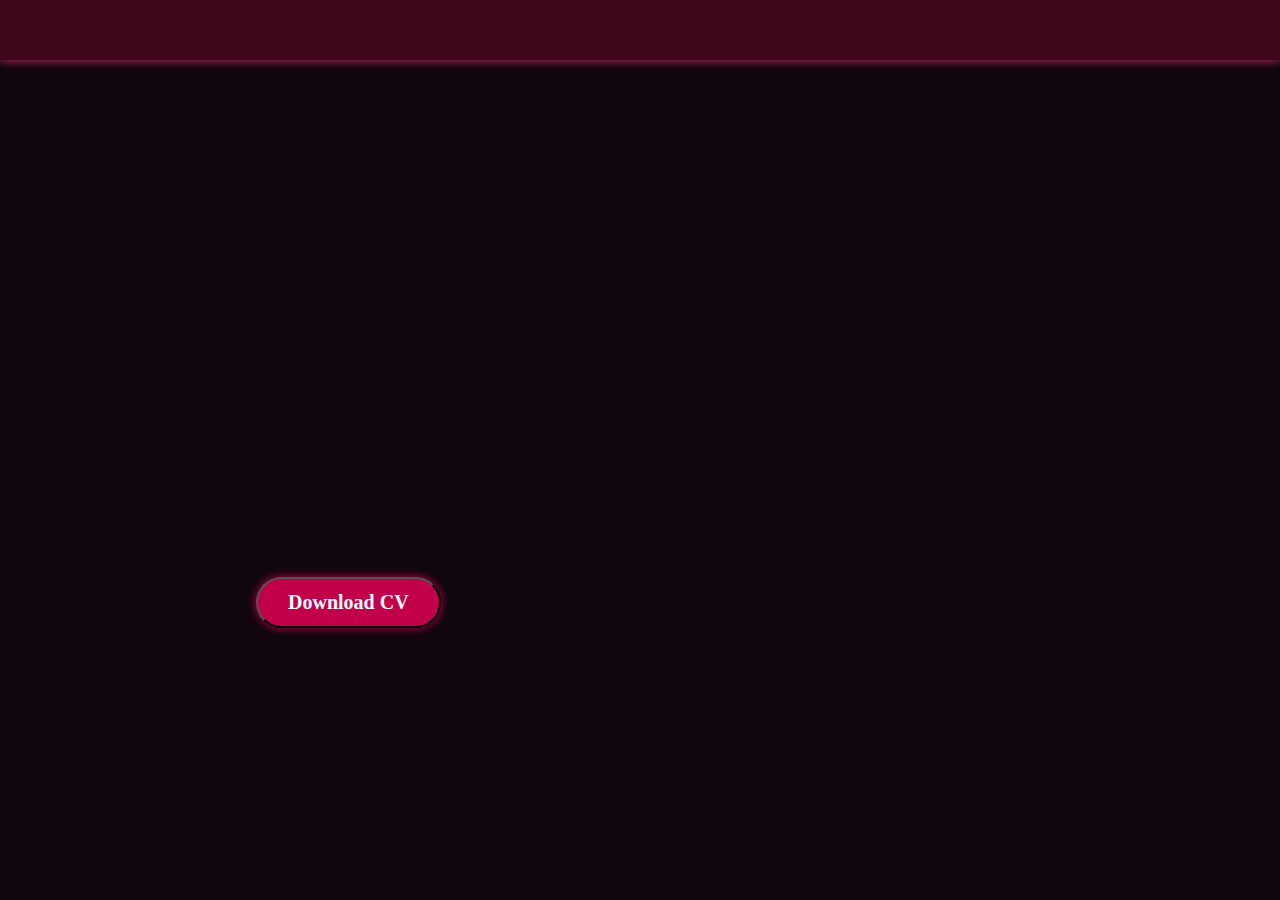
<file: index.html>
<!DOCTYPE html>
<html lang="en">
<head>
    <meta charset="UTF-8">
    <meta name="viewport" content="width=device-width, initial-scale=1.0">
    <title>Home</title>
    <!-- Universal Stylesheet -->
    <link rel="stylesheet" href="style.css">
</head>
<body>

     <!-- Universal Top Header for each page -->
    
     <header class="header">

        <!-- Top Navbar Items -->

        <nav class="navbar">
            <a href="index.html"  style = "--del:1;">Home</a>
            <a href="skills.html" style = "--del:2;">Skills</a>
            <a href="portfolio.html" style = "--del:3;">Portfolio</a>
            <a href="contact.html" style = "--del:4;">Contact</a>
        </nav>

        <!-- Personal Logo or Name -->

        <div class="navbar_logo">James Vethamony
            <img src="Images/homeArea-Image_01.png" style="margin-left: 20px" height="50px">
        </div>

    </header>

    <!-- Page Section -->

    <section class = "page_home">

        <!-- Page Content -->
    
        <div class = "page_homeContent_01">
            <h1>Welcome to James Vethamony's</h1>
            <h2>Portfolio Website</h2>
            <p>Thank you for visiting my portfolio. I'm an avid and dedicated software developer, with broad experience in multiple programming languages and software tools. I like to bring a unique style of creativity, problem-solving and technical expression to my projects. Feel free to browse the content of my portfolio and use the contact page to send me an Email.
            </p>
            <button class="page_button" title="Currently Unavailable">Download CV</button>
        </div>

        <!-- Page Image -->

        <div class = "page_homeImage_01"><img src="Images/homeArea-Image_01.png" alt=""></div>
    
    </section>
    
    
    <!-- Unversal Script -->
    <script src="script.js"></script>
    
</body>
</html>
</file>
<file: contact.html>
<!DOCTYPE html>
<html lang="en">
<head>
    <meta charset="UTF-8">
    <meta name="viewport" content="width=device-width, initial-scale=1.0">
    <title>Contact</title>
    <!-- Universal Stylesheet -->
    <link rel="stylesheet" href="style.css">
</head>
<body>

     <!-- Universal Top Header for each page -->
    
    <header class="header">
    
        <!-- Top Navbar Items -->

        <nav class="navbar">
            <a href="index.html"  style = "--del:1;">Home</a>
            <a href="skills.html" style = "--del:2;">Skills</a>
            <a href="portfolio.html" style = "--del:3;">Portfolio</a>
            <a href="contact.html" style = "--del:4;">Contact</a>
        </nav>

        <!-- Personal Logo or Name -->

        <div class="navbar_logo">James Vethamony
            <img src="Images/homeArea-Image_01.png" style="margin-left: 20px" height="50px">
        </div>

    </header>

    <!-- Page Section -->

    <section class = "page_contact">

        <!-- Page Content -->
        <h2 class = "page_heading">Contact Me</h2>
        
        <div class="contactContent_01">

            <form class = "page_contactForm" action="https://formspree.io/f/xvoegvlk" method = "post">
                <div class="input-box" style = "--del:5;">
                    <label for="i_name">Full Name</label>
                    <input type="text" name="n_name" id="i_name" placeholder="Enter Your Full Name">
                </div>
                <div class="input-box" style = "--del:6;">
                    <label for="i_email">Email Address</label>
                    <input type="email" name="n_email" id="i_email" placeholder="Enter Your Email Address">
                </div>
                <div class="input-box" style = "--del:7;">
                    <label for="i_subject">Subject</label>
                    <input type="text" name="n_subject" id="i_subject" placeholder="Enter Subject">
                </div>
                <div class="input-box" style = "--del:8;">
                    <label for="i_textarea">Your Message</label>
                    <textarea name="n_textarea" id="i_textarea" cols="30" rows="10" placeholder="Enter Your Message"></textarea>
                </div>

                <input type="submit" value="Send Message" class = "page_button" style = "--del:9;">
            </form>
        </div>
        

    
    </section>
    
    
    <!-- Unversal Script -->
    <script src="script.js"></script>
    
</body>
</html>
</file>
<file: portfolio.html>
<!DOCTYPE html>
<html lang="en">
<head>
    <meta charset="UTF-8">
    <meta name="viewport" content="width=device-width, initial-scale=1.0">
    <title>Portfolio</title>
    <!-- Universal Stylesheet -->
    <link rel="stylesheet" href="style.css">
</head>
<body>

     <!-- Universal Top Header for each page -->
    
    <header class="header">
    
        <!-- Top Navbar Items -->

        <nav class="navbar">
            <a href="index.html"  style = "--del:1;">Home</a>
            <a href="skills.html" style = "--del:2;">Skills</a>
            <a href="portfolio.html" style = "--del:3;">Portfolio</a>
            <a href="contact.html" style = "--del:4;">Contact</a>
        </nav>

        <!-- Personal Logo or Name -->

        <div class="navbar_logo">James Vethamony</div>

    </header>

    <!-- Page Section -->

    <section class = "page_portfolio">

        <!-- Page Content -->
        <h2 class = "page_heading">Latest Projects</h2>
        
        <div class = "page_portfolioContent_01">
        
            <div class="page_portfolioBox" style = "--del:5;">
                <img src="Images/logo_snake+_s.jpg" alt="">
                <a href="Portfolio/Snake/snake_plus.html"><button class = "page_button">Open</button></a>

                <div class="page_portfolioLayer">
                    <h4>Snake+</h4>
                    <p>A variation on the game, Snake.</p>
                </div>

            </div>

            <div class="page_portfolioBox" style = "--del:6;">
                <img src="Images/logo_calculator_s.jpg" alt="">
                <a href="Portfolio/Calculator/calculator.html"><button class = "page_button">Open</button></a>

                <div class="page_portfolioLayer">
                    <h4>CSS Grid Calulator</h4>
                    <p>A simple Calculator which demonstrates CSS grid layout.</p>
                </div>

            </div>

            <div class="page_portfolioBox" style = "--del:7;">
                <img src="Images/logo_timecoin_s.jpg" alt="">
                <a href="Portfolio/TimeCoin/timecoin.html"><button class = "page_button">Open</button></a>

                <div class="page_portfolioLayer">
                    <h4>Time Coin</h4>
                    <p>A game in which you must collect the coin(s) before the timer runs out.</p>
                </div>

            </div>

            <div class="page_portfolioBox" style = "--del:8;">
                <img src="Images/logo_knights&crosses_s.jpg" alt="">
                <a href="Portfolio/Knights&Crosses/knightsandcrosses.html"><button class = "page_button">Open</button></a>

                <div class="page_portfolioLayer">
                    <h4>Knights & Crosses</h4>
                    <p>A variation on the game, Noughts and Crosses or Tic-Tac-Toe.</p>
                </div>

            </div>

        </div>


    
    </section>
    
    
    <!-- Unversal Script -->
    <script src="script.js"></script>
    
</body>
</html>

<!-- 

    These are the 3 commands to execute changes:

    git add .
    git commit -m "These are my changes"
    git push origin main

    Single line command: 
    git add . && git commit -m "These are my changes" && git push origin main
 -->
</file>
<file: skills.html>
<!DOCTYPE html>
<html lang="en">
<head>
    <meta charset="UTF-8">
    <meta name="viewport" content="width=device-width, initial-scale=1.0">
    <title>Skills</title>
    <!-- Universal Stylesheet -->
    <link rel="stylesheet" href="style.css">
</head>
<body>
    <i class="devicon-adonisjs-original"></i>
     <!-- Universal Top Header for each page -->
    
    <header class="header">
    
        <!-- Top Navbar Items -->

        <nav class="navbar">
            <a href="index.html"  style = "--del:1;">Home</a>
            <a href="skills.html" style = "--del:2;">Skills</a>
            <a href="portfolio.html" style = "--del:3;">Portfolio</a>
            <a href="contact.html" style = "--del:4;">Contact</a>
        </nav>

        <!-- Personal Logo or Name -->

        <div class="navbar_logo">James Vethamony</div>

    </header>

    <h2 class = "page_heading">Skills</h2>
    <!-- Page Section -->

    <section class = "page_skills">

        <!-- Page Content -->

        <div class="page_skillsBox" style = "--del:5;">
            <img src="Images/Skills/java/java-original.svg" alt="">
            <h4>Java</h4>
            <p>Intermediate level knowledge and experience of Java.</p>
        </div>

        <div class="page_skillsBox" style = "--del:6;">
            <img src="Images/Skills/cplusplus/cplusplus-original.svg" alt="">
            <h4>C++</h4>
            <p>Intermediate level knowledge and experience of C++.</p>
        </div>

        <div class="page_skillsBox" style = "--del:7;">
            <img src="Images/Skills/javascript/javascript-original.svg" alt="">
            <h4>JavaScript</h4>
            <p>Advanced level knowledge and experience of JavaScript.</p>
        </div>

        <div class="page_skillsBox" style = "--del:8;">
            <img src="Images/Skills/vscode/vscode-original.svg" alt="">
            <h4>VS Code</h4>
            <p>Advanced level knowledge and experience of VS Code.</p>
        </div>

        <div class="page_skillsBox" style = "--del:9;">
            <img src="Images/Skills/python/python-original.svg" alt="">
            <h4>Python</h4>
            <p>Intermediate level knowledge and experience of Python.</p>
        </div>

        <div class="page_skillsBox" style = "--del:10;">
            <img src="Images/Skills/mysql/mysql-original.svg" alt="">
            <h4>MySQL</h4>
            <p>Intermediate level knowledge and experience of MySQL.</p>
        </div>

        <div class="page_skillsBox" style = "--del:11;">
            <img src="Images/Skills/blender/blender-original.svg" alt="">
            <h4>Blender</h4>
            <p>Advanced level knowledge and experience of Blender.</p>
        </div>

        <div class="page_skillsBox" style = "--del:12;">
            <img src="Images/Skills/photoshop/photoshop-plain.svg" alt="">
            <h4>Photoshop</h4>
            <p>Advanced level knowledge and experience of Photoshop.</p>
        </div>

        <div class="page_skillsBox" style = "--del:13;">
            <img src="Images/Skills/nodejs/nodejs-original.svg" alt="">
            <h4>NodeJS</h4>
            <p>Intermediate level knowledge and experience of NodeJS.</p>
        </div>

        <div class="page_skillsBox" style = "--del:14;">
            <img src="Images/Skills/androidstudio/androidstudio-original.svg" alt="">
            <h4>Android Studio</h4>
            <p>Intermediate level knowledge and experience of Android Studio.</p>
        </div>

        <div class="page_skillsBox" style = "--del:15;">
            <img src="Images/Skills/react/react-original.svg" alt="">
            <h4>React</h4>
            <p>Intermediate level knowledge and experience of React.</p>
        </div>

        <div class="page_skillsBox" style = "--del:16;">
            <img src="Images/Skills/github/github-original.svg" alt="">
            <h4>GitHub</h4>
            <p>Advanced level knowledge and experience of GitHub.</p>
        </div>
    
    </section>
    
    
    <!-- Unversal Script -->
    <script src="script.js"></script>
    
</body>
</html>
</file>
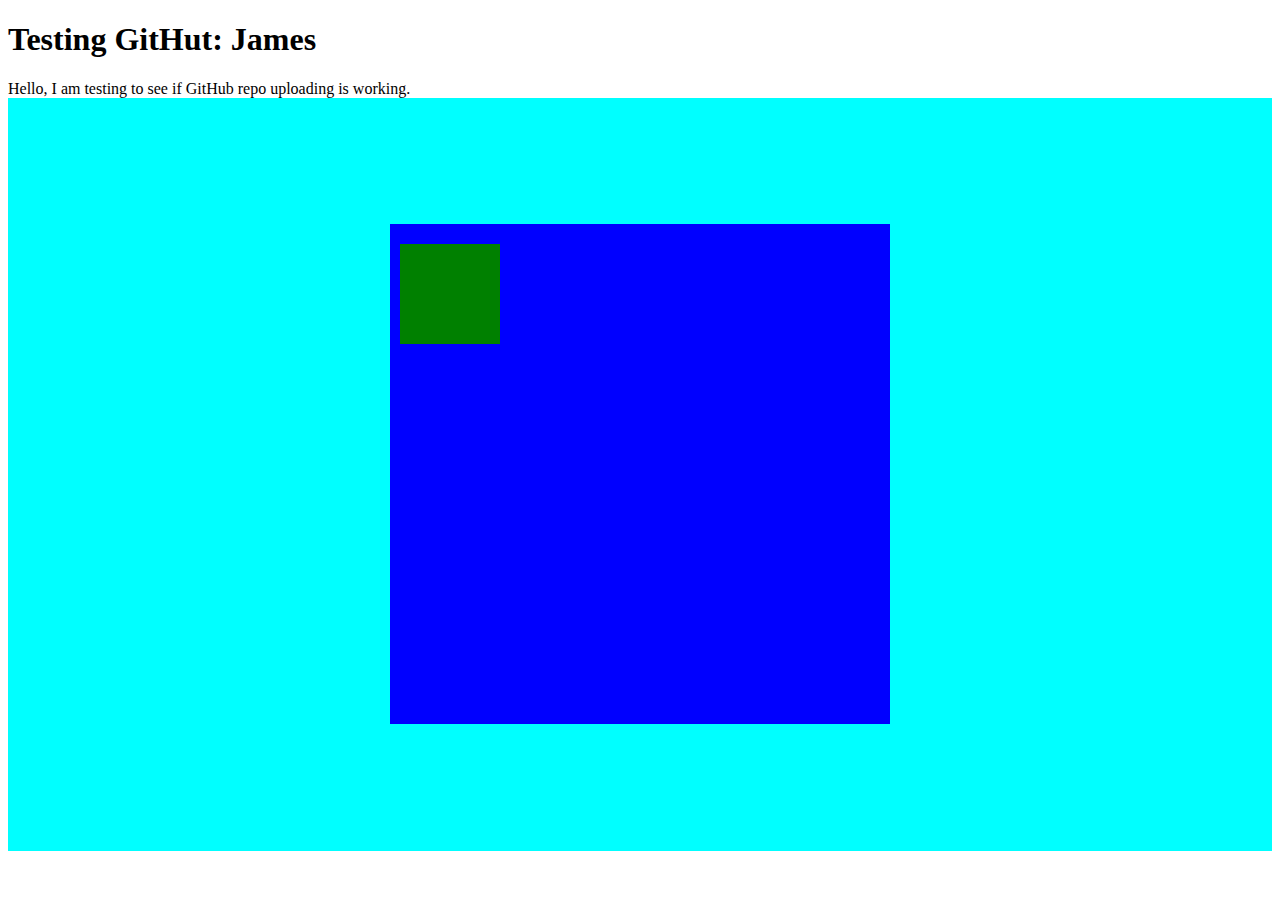
<file: Test.html>
<!DOCTYPE html>
<html lang="en">
<head>
    <meta charset="UTF-8">
    <meta name="viewport" content="width=device-width, initial-scale=1.0">
    <title>Document</title>
    <style>
        #container{
            display: grid;
            background-color: aqua;
            justify-content: center;
            padding: 10%;
        }
        #myCanvas{
            background-color: blue;
        }
        
    </style>
    
</head>
<body>
    <h1>Testing GitHut: James</h1>
    Hello, I am testing to see if GitHub repo uploading is working.</br>
    
    <div id="container">
        <canvas id="myCanvas" width="500" height = "500">

        </canvas>

    </div>

    
    <script src="Test.js"></script>
</body>
</html>
</file>
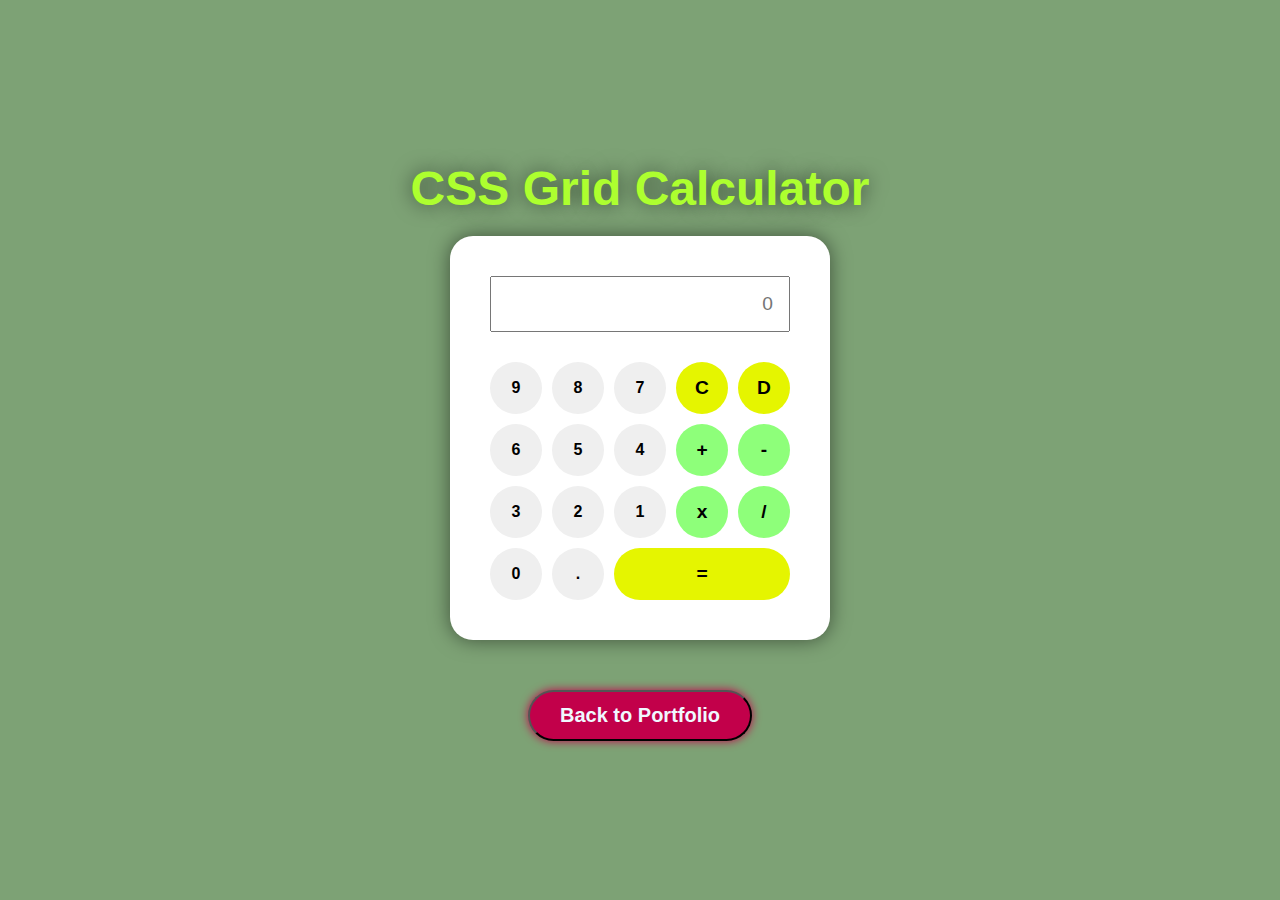
<file: Portfolio/Calculator/calculator.html>
<!DOCTYPE html>
<html lang="en">
<head>
    <meta charset="UTF-8">
    <meta name="viewport" content="width=device-width, initial-scale=1.0">
    <link rel="stylesheet" href="calculator.css">
    <title>Calculator</title>
</head>
<body>
    <div class="calculator-container">
        
        <h1>CSS Grid Calculator</h1>
        <div class="calculator">
            <input class="inputText" type="text" id="result" placeholder="0">
            <button class="numberButton" onclick="appendValue('9')">9</button>
            <button class="numberButton" onclick="appendValue('8')">8</button>
            <button class="numberButton" onclick="appendValue('7')">7</button>
            <button class="operatorButton" id="clearButton" onclick="clearInput()">C</button>
            <button class="operatorButton" id="clearButton" onclick="deleteInput()">D</button>
            <button class="numberButton" onclick="appendValue('6')">6</button>
            <button class="numberButton" onclick="appendValue('5')">5</button>
            <button class="numberButton" onclick="appendValue('4')">4</button>
            <button class="operatorButton" onclick="appendValue('+')">+</button>
            <button class="operatorButton" onclick="appendValue('-')">-</button>
            <button class="numberButton" onclick="appendValue('3')">3</button>
            <button class="numberButton" onclick="appendValue('2')">2</button>
            <button class="numberButton" onclick="appendValue('1')">1</button>
            <button class="operatorButton" onclick="appendValue('*')">x</button>
            <button class="operatorButton" onclick="appendValue('/')">/</button>

            <button class="numberButton" onclick="appendValue('0')">0</button>
            <button class="numberButton" onclick="appendValue('.')">.</button>

            <button class="operatorButton" id="equalsBtn" onclick="calculate()">=</button>
        </div>
    </div>

    <a href="../../portfolio.html"><button class="page_button">Back to Portfolio</button></a>

    <script src="calculator.js"></script>
    
</body>
</html>
</file>
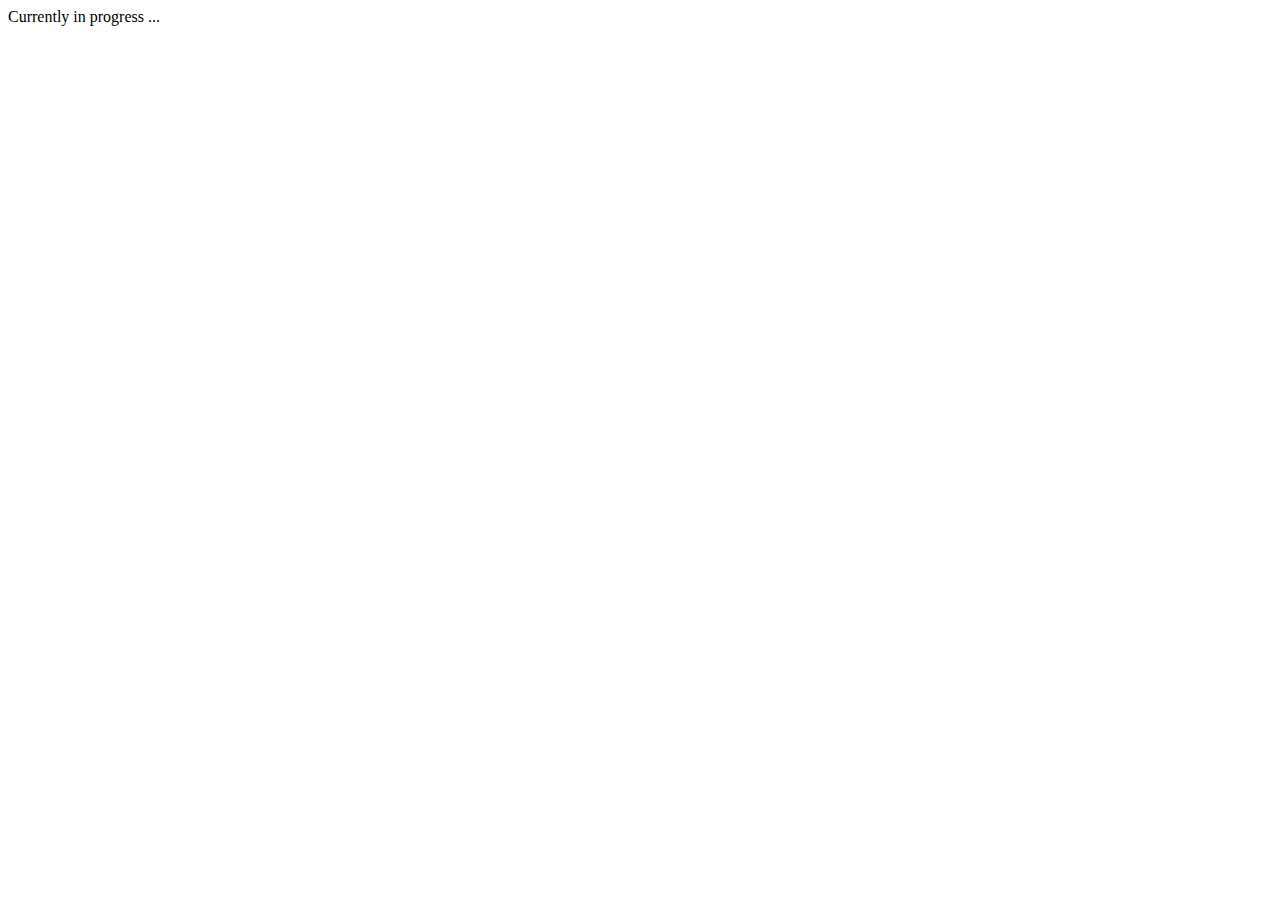
<file: Portfolio/Knights&Crosses/knightsandcrosses.html>
<!DOCTYPE html>
<html lang="en">
<head>
    <meta charset="UTF-8">
    <meta name="viewport" content="width=device-width, initial-scale=1.0">
    <title>Document</title>
</head>
<body>
    Currently in progress ...
</body>
</html>
</file>
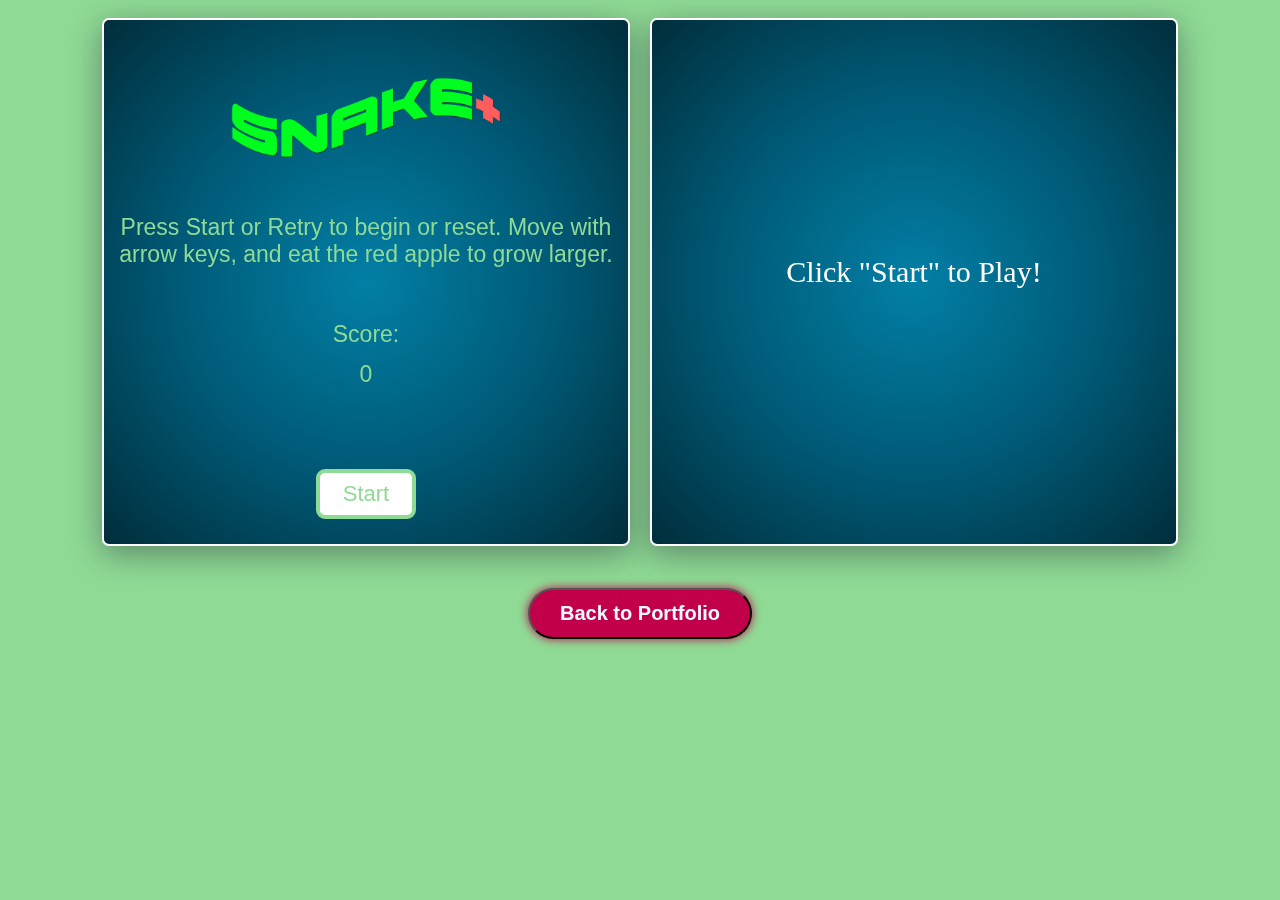
<file: Portfolio/Snake/snake_plus.html>
<!DOCTYPE html>
<html lang="en">
<head>
    <meta charset="UTF-8">
    <meta name="viewport" content="width=device-width, initial-scale=1.0">
    <title>Snake+</title>
    <link rel="stylesheet" href="snake_plus.css">
</head>
<body>


        
    <div class= "container">

        
        <div class= "box" id = "box_controls">

            <img id = "imglogo" src="../Snake/Images/logo_snake.png" alt="">

            <div class = "tutorialText">Press Start or Retry to begin or reset. Move with arrow keys, and eat the red apple to grow larger.</div>
            <div class = "controls">

                <button class="moveBtn" id = "btnUp">UP</button></br>
                <button class="moveBtn" id = "btnLeft">LEFT</button>
                <button class="moveBtn" id = "btnDown">DOWN</button>
                <button class="moveBtn" id = "btnRight">RIGHT</button>

            </div>


            <label for = "score">Score:</label>
            <label for = "scoreText" id = "scoreText">0</label></br><br>
            <button class = "resetBtn" id = "resetBtn">Start</button>

            
        </div>
        

        
        <div class= "box" id = "box_game">
            
            <div id="gameContainer">
                
                <canvas id="gameBoard" width="500" height="500"></canvas>
                
                
            </div>
            
        </div>
        
    </div>
    <div class="div_button">
        <a href="../../portfolio.html"><button class="page_button">Back to Portfolio</button></a>
    </div>
    
    
    <script src="snake_plus.js"></script>
    
</body>
</html>
</file>
<file: style.css>
/* ////// Unversal Styling /////////////////////// */

:root {
    --primary-bg-color: rgb(63, 7, 27);
    --second-bg-color: rgb(83, 16, 40); /* Set your desired color */
    
}


* {
    margin: 0;
    box-sizing: border-box;
    font-family: Calibri;
}

section{
    margin-top: 3rem;
}

body {
    background-color: rgb(15, 6, 15);
    color: aliceblue;


}

.header {
    position: sticky;
    top: 0;
    left: 0;
    box-shadow: 0 0 10px rgb(211, 48, 105);

    height: 60px;
    width: 100%;
    padding: 10px 10%;
    /* Use Flex for our Header, as it's easier for linear arrangement */
    display: flex;
    justify-content: space-between;
    z-index: 100;
    background-color: var(--primary-bg-color);

    transition: .1s;
    animation: slideDown100 1s ease forwards;
}

.navbar {
    text-decoration: none;
    display: flex;
    align-items: center;
    

}

.navbar_logo {
    display: flex;
    align-items: center;
    
    font-size: 20px;
    color: aliceblue;
    text-decoration: none;
    font-weight: 550;
    text-align: center;

    /* set the starting animation, with opacity starting at 0 */
    opacity: 0;
    animation: slideDown100 2s ease forwards;
    /* animation: slideRight 1s ease forwards; */
    /* cursor: pointer; */
}

/* Could use an Image Logo in the top and resize it */

/* .navbar_logo img {
    margin-left: 20px;
    width: 50px;
    height: auto;
} */

.navbar a{
    /* Make each navbar link have a left margin spacing */
    margin-left: 30px;
    font-size: 20px;
    text-decoration: none;
    font-weight: 500;
    text-align: center;
    color:  rgb(194, 0, 74);

    transition: .3s;
    opacity: 0;
    animation: slideRight100 1s ease forwards;
    animation-delay: calc(.2s * var(--del));

 
}

.navbar a:hover,
.navbar a:active {
    color: rgb(255, 255, 255);
}



.page_button{
    /* padding x and y */
    padding: 12px 30px; 
    background: rgb(194, 0, 74);
    border-radius: 30px;
    box-shadow: 0 0 10px rgb(194, 0, 74);
    font-size: 20px;
    color: aliceblue;
    text-decoration: none;
    font-weight: 600;
    cursor:pointer;
    transition: 1s;
    animation: slideRight2000 1s ease forwards;
    margin-top: 30px;
    margin-bottom: 30px;

}

.page_button:hover {
    color: rgb(194, 0, 74);
    background:aliceblue;
}


h1 {

    font-size: 32px;
    font-weight: 700;
    transition: .3s;
    opacity: 0;
    animation: slideDown100 1s ease forwards;
}

h2 {

    font-size: 50px;
    font-weight: 700;
    transition: .2s;
    opacity: 0;
    animation: slideUp100 2s ease forwards;
}

h2.page_heading {

    margin-left: 40px;
    margin-top: 3rem;
    margin-bottom: 2rem;
    font-size: 50px;
    font-weight: 700;
    transition: .2s;
    opacity: 0;
    animation: slideDown100 2s ease forwards;

}


h4 {

    font-size: 2rem;
    font-weight: 700;
    margin-bottom: 1rem;
}



/* ////// Individual Page Styling /////////////////////// */

/* ////// page_home //////////////// */

.page_home {
    display: flex;
    justify-content: space-between;
    align-items: center;
    padding: 70px 20% 0;
    
}

.page_home h1,
.page_home h2,
.page_home p  {
    padding: 20px;
}

.page_homeContent_01 {

    max-width: 600;
    margin-right: -20px;
    
}

.page_homeContent_01 p{
    font-size: 1.2rem;
    transition: .2s;
    opacity: 0;
    animation: slideRight100 2s ease forwards;

}

.page_homeImage_01 img{
    max-width: 250px;
    float: left;
    margin-right: 10px;
    transition: .2s;
    opacity: 0;
    animation: zoomIn 1s ease forwards;
    margin-left: 30px;
    margin-right: 30px;
    
}

/* ////// page_portfolio //////////////// */

.page_portfolioBox {

    display: flex;
    flex-direction: column;
    align-items: center;
    
    text-align: center;
    transition: .2s;
    opacity: 0;
    animation: slideRight100 1s ease forwards;
    animation-delay: calc(.3s * var(--del));
    background-color: black;
    border-radius: 23px;
    border: solid 2px rgb(194, 0, 74);
    box-shadow: 0 0 4rem rgb(194, 0, 74,0.2);
    /* Overflow prevents the images, etc, appearing outside of the box */
    overflow: hidden;
    margin: 10px;
}

.page_portfolioBox:hover{
    transition: 1s;
    box-shadow: 0 0 6rem rgb(194, 0, 74);
}

.page_portfolioContent_01 {
    display: grid;
    grid-template-columns: repeat(4, 1fr);
    gap: 2rem;
}


.page_portfolioContent_01 .page_portfolioBox img {
    width:70%;
    height: auto;
}

.page_portfolioLayer {
    padding: 1rem;
    bottom: 0;
    left: 0;
    width: 100%;
    height: 100%;
    background: linear-gradient(rgb(194, 0, 74, 0.5), rgba(51, 3, 23, 0.7)); /* Adjust the alpha (last value) as needed */
    text-align: center;
} 



/* ////// page_contact //////////////// */

.contactContent_01 {
    width: 60%;
    margin: 1rem auto 3rem;

}

.contactContent_01 form {
    
    margin: 1rem auto 3rem;
    text-align: center;
    
}

.contactContent_01 form .input-box {
    display: flex;
    flex-wrap: wrap;
    
}

.contactContent_01 form input,
.contactContent_01 form textarea {
    width: 100%;
    padding: 1rem;
    font-size: 1rem;
    color: rgb(194, 0, 74);
    font-weight: 600;
    background: aliceblue;
    border-radius: 0.8rem;
    margin: 0.5rem 0;
    border: 3px solid rgb(194, 0, 74);
}

.contactContent_01 form input,
.contactContent_01 form textarea,
.contactContent_01 form label,
.contactContent_01 form .page_button{
    transition: .3s;
    opacity: 0;
    animation: slideRight100 1s ease forwards;
    animation-delay: calc(.2s * var(--del));
}

.contactContent_01 form textarea {
    resize: none;
}

.page_contact .page_button {
    text-align: center;
    margin-top: 2rem; /* Adjust the margin as needed */
    width: auto;
    /* padding x and y */
    padding: 12px 30px; 
    background: rgb(194, 0, 74);
    border-radius: 30px;
    box-shadow: 0 0 10px rgb(194, 0, 74);
    font-size: 20px;
    color: aliceblue;
    text-decoration: none;
    font-weight: 600;
    cursor:pointer;
}

.page_contact .page_button:hover {
    color: rgb(194, 0, 74);
    background:aliceblue;
}

.page_contact input:hover, textarea:hover {

    transition: 1s;
    box-shadow: 0 0 2rem rgb(194, 0, 74);
}

/* ////// page_skills //////////////// */

.page_skills{
    display: grid;
    text-align: center;
    align-items: center;
    margin: 4rem auto; /* Set auto margin to horizontally center */
    gap: 2rem;
    margin-bottom: 5rem;
    width: 60%;
    grid-template-columns: repeat(4, 1fr);
}


.page_skills img {
    width: 50px;
    height: 50px;
    /* box-shadow: 0 0 4rem rgb(194, 0, 74,1); */
    box-shadow: 0 0 5rem rgb(0, 0, 0);
}

.page_skills .page_skillsBox {
    transition: .3s;
    opacity: 0;
    animation: zoomIn 1s ease forwards;
    animation-delay: calc(.2s * var(--del));
}

.page_skills h4:hover {

    transition: 1s;
    text-shadow: 0 0 4rem rgb(194, 0, 74);
}



/* ////// Resize Styling /////////////////////// */

/* Media query for smaller screens (e.g., mobile) */
@media (max-width: 45em) {
    .page_home {
        flex-direction: column; /* Stack items vertically on smaller screens */
    }

    .page_home .page_homeImage_01 {

        order: -1; /* Place the image at the top */

    }
}

@media (max-width: 70em) {
    .page_portfolioContent_01, .page_skills {
        grid-template-columns: repeat(3, 1fr);
        margin: 4rem auto;
    }
}

@media (max-width: 50em) {
    .page_portfolioContent_01, .page_skills {
        grid-template-columns: repeat(2, 1fr);
        margin: 4rem auto;
    }


}

@media (max-width: 45em) {
    .page_portfolioContent_01, .page_skills {
        grid-template-columns: repeat(1, 1fr);
        margin: 4rem auto;
        
    }
    .navbar a {

        margin-top: .3rem;
        font-size: 13px;
        font-weight: 900;

    }
    .navbar_logo {
        display: none;

    }

    
}

/* ////// Animation /////////////////////// */

/* slide 100 */

@keyframes slideRight100 {

    0% {
        transform: translateX(-100px);
        opacity: 0;
    }
    100% {
        transform: translateX(0);
        opacity: 1;
    }

}

@keyframes slideLeft100 {

    0% {
        transform: translateX(+100px);
        opacity: 0;
    }

    100% {
        transform: translateX(0);
        opacity: 1;
    }

}

@keyframes slideUp100 {

    0% {
        transform: translateY(+100px);
        opacity: 0;
    }

    100% {
        transform: translateY(0);
        opacity: 1;
    }
    
}

@keyframes slideDown100 {

    0% {
        transform: translateY(-100px);
        opacity: 0;
    }

    100% {
        transform: translateY(0);
        opacity: 1;
    }
    
}

/* zoom */

@keyframes zoomIn {
    0% {
        transform: scale(0);
        opacity: 0;
    }

    100% {
        transform: scale(1);
        opacity: 1;
    }
}

@keyframes zoomOut {
    0% {
        transform: scale(1);
        opacity: 1;
    }

    100% {
        transform: scale(95);
        opacity: 1;
    }
}

/* slide 2000 */

@keyframes slideRight2000 {

    0% {
        transform: translateX(-2000px);
        opacity: 0;
    }
    100% {
        transform: translateX(0);
        opacity: 1;
    }

}

@keyframes slideLeft2000 {

    0% {
        transform: translateX(+2000px);
        opacity: 0;
    }

    100% {
        transform: translateX(0);
        opacity: 1;
    }

}

@keyframes slideUp2000 {

    0% {
        transform: translateY(+2000px);
        opacity: 0;
    }

    100% {
        transform: translateY(0);
        opacity: 1;
    }
    
}

@keyframes slideDown2000 {

    0% {
        transform: translateY(-2000px);
        opacity: 0;
    }

    100% {
        transform: translateY(0);
        opacity: 1;
    }
    
}
</file>
<file: Portfolio/Calculator/calculator.css>
body{

    background-color: rgb(125, 162, 117);
    display: flex;
    flex-direction: column;
    align-items: center;
    height: 100vh;
    margin: 0;
    justify-content: center;
    height: 100vh;
    font-family: Arial, Helvetica, sans-serif;

}



.calculator-container {
    text-align: center;
    margin-bottom: 20px; /* Adjust margin as needed */
}

.page_button{
    /* padding x and y */
    padding: 12px 30px; 
    background: rgb(194, 0, 74);
    border-radius: 30px;
    box-shadow: 0 0 10px rgb(194, 0, 74);
    font-size: 20px;
    color: aliceblue;
    text-decoration: none;
    font-weight: 600;
    cursor:pointer;
    transition: 1s;
    animation: slideRight2000 1s ease forwards;
    margin-top: 30px;
    margin-bottom: 30px;

}

.page_button:hover {
    color: rgb(194, 0, 74);
    background:aliceblue;
}


h1 {
    margin-bottom: 20px;
    font-size: 3rem;
    color: greenyellow;
    text-shadow: 0 0 20px rgba(0, 0, 0, 0.6); 
}

.calculator{
    display: grid;
    grid-template-columns: repeat(5, 1fr);
    justify-content: space-between;
    background-color: rgb(255, 255, 255);
    padding: 40px;
    border-radius: 23px;
    box-shadow: 0 0 20px rgba(0, 0, 0, 0.5); 
    gap: 10px;
    max-width: 300px;
    margin: auto;
}

.calculator .inputText {

    grid-column: span 5;

    width: 100%;
    padding: 15px;
    margin-bottom: 20px;
    box-sizing: border-box;
    font-size: 1.2rem;
    text-align: right;
    
}

.calculator .operatorButton, .numberButton {

    grid-column: span 1fr;
    width: 100%;
    padding: 15px;
    box-sizing: border-box;
    font-size: 1.2em;
    
}

.calculator button {
    border-radius: 50px;
    border: none;
    font-size: 1rem;
    font-weight: 600;
}

.calculator button:hover{
    box-shadow: 0 0 5px rgb(1, 1, 1);


}

.calculator .operatorButton {

    background-color: rgb(142, 255, 122);
    
}

.calculator #clearButton, #equalsBtn {

    background-color: rgb(229, 245, 0);
    
}

.calculator #equalsBtn {

    grid-column: span 3;
    
    
}

.calculator button {
    cursor: pointer;
}

/* ////// Resize Styling /////////////////////// */


@media (max-width: 60em) {
    .page_calculator h1, .page_calculator .calculator {
        margin: 4rem auto;
    }
}


/* ////// Animation /////////////////////// */

/* slide 100 */

@keyframes slideRight100 {

    0% {
        transform: translateX(-100px);
        opacity: 0;
    }
    100% {
        transform: translateX(0);
        opacity: 1;
    }

}

@keyframes slideLeft100 {

    0% {
        transform: translateX(+100px);
        opacity: 0;
    }

    100% {
        transform: translateX(0);
        opacity: 1;
    }

}

@keyframes slideUp100 {

    0% {
        transform: translateY(+100px);
        opacity: 0;
    }

    100% {
        transform: translateY(0);
        opacity: 1;
    }
    
}

@keyframes slideDown100 {

    0% {
        transform: translateY(-100px);
        opacity: 0;
    }

    100% {
        transform: translateY(0);
        opacity: 1;
    }
    
}

/* zoom */

@keyframes zoomIn {
    0% {
        transform: scale(0);
        opacity: 0;
    }

    100% {
        transform: scale(1);
        opacity: 1;
    }
}

@keyframes zoomOut {
    0% {
        transform: scale(1);
        opacity: 1;
    }

    100% {
        transform: scale(95);
        opacity: 1;
    }
}

/* slide 2000 */

@keyframes slideRight2000 {

    0% {
        transform: translateX(-2000px);
        opacity: 0;
    }
    100% {
        transform: translateX(0);
        opacity: 1;
    }

}

@keyframes slideLeft2000 {

    0% {
        transform: translateX(+2000px);
        opacity: 0;
    }

    100% {
        transform: translateX(0);
        opacity: 1;
    }

}

@keyframes slideUp2000 {

    0% {
        transform: translateY(+2000px);
        opacity: 0;
    }

    100% {
        transform: translateY(0);
        opacity: 1;
    }
    
}

@keyframes slideDown2000 {

    0% {
        transform: translateY(-2000px);
        opacity: 0;
    }

    100% {
        transform: translateY(0);
        opacity: 1;
    }
    
}
</file>
<file: Portfolio/Snake/snake_plus.css>
body {


    font-family: Arial;
    background-color:rgb(143, 218, 149);

}


/* style.css */

.container{
    margin: 0;
    display: flex;
    justify-content: center;
    align-items: center;
    
}

.box{
    display: grid;
    text-align: center;
    border-radius: 7px;    
    padding: 12px;
    margin: 10px;
    width: 500px;
    height: 500px;
    font-size: 8em;
    background-color: hsl(200, 53%, 31%);
    color: rgb(143, 218, 149);
    font-size: 23px;
    box-shadow: 0 8px 32px 0 rgba(15, 16, 38, 0.40);
    backdrop-filter: blur( 20px );
    -webkit-backdrop-filter: blur( 20px );
    border: 2px solid rgb(255, 255, 255);
    background: radial-gradient(circle, rgba(2,127,165,1) 0%, rgba(0,90,119,1) 51%, rgba(0,46,59,1) 100%);
    

}


.box #box_controls {
    display: grid;
    justify-content: center;
    align-items: sp;
    color: rgb(143, 218, 149);
    flex-wrap: wrap;
    align-items: center;
    text-align: center;
}

#resetBtn {

    background-color: hsl(0, 0%, 100%);
    color: rgb(143, 218, 149);
    width: 100px;
    height: 50px;
    font-size: 22px;
    border: 4px solid;
    border-radius: 9px;
    cursor: pointer;
    justify-self: center;
}


#imglogo{
    justify-self: center;
    width: 60%;
}

/* Back to Portfolio Button */


.page_button{
    /* padding x and y */
    padding: 12px 30px; 
    background: rgb(194, 0, 74);
    border-radius: 30px;
    box-shadow: 0 0 10px rgb(194, 0, 74);
    font-size: 20px;
    color: aliceblue;
    text-decoration: none;
    font-weight: 600;
    cursor:pointer;
    transition: 1s;
    
    animation: slideRight2000_button 1s ease forwards;
    text-align: center;

    margin-bottom: 2rem;
    margin-top: 2rem;
    margin-left: 50%;
    transform: translateX(-50%);

}



.page_button:hover {
    color: rgb(194, 0, 74);
    background:aliceblue;
}

/* Game Controls */
.moveBtn {
    margin: 0.2rem;
    width: 25%;

    padding: 12px 30px; 
    background: rgb(232, 65, 62);
    box-shadow: 0 0 10px rgba(0, 0, 0, 0.5);
    font-size: 20px;
    color: aliceblue;
    text-decoration: none;
    font-weight: 600;
    cursor:pointer;
}





/* Hide the controls for desktop mode */
@media only screen and (min-width: 700px) {

    .moveBtn {
        display: none;
    }
  }
/* @media only screen and (max-width: 550px) */

@media only screen and (max-width: 1000px)  {

    body {
        margin: 0;
        padding: 0;
    }

    .moveBtn {
        display:inline-block;
    }
    
    .tutorialText {
        display: none;
    }

    .container {
        margin: 0;
        padding: 0;
        width: 100%;  
        height: auto;
        transform: scale(0.6);  
        display: flex;
        flex-direction: column;
        transform-origin: top;
        text-align: center;  
    }

    .div_button {
        position: absolute;  
        left: 50%;  
        transform: translateX(-50%) scale(0.6);
        bottom: -10vh; 
        text-align: center;
        z-index: 10; 
    }
    
    
    

    #box_controls {
        order: 2; /* Switch the order for smaller screens, box1 comes second */
    }
  
    #box_game {
        order: 1; /* Switch the order for smaller screens, box2 comes first */
    }
    
    #imglogo{
        width: 40%;
    }


  }



/* ////// Animation /////////////////////// */

/* slide 100 */

@keyframes slideRight100 {

    0% {
        transform: translateX(-100px);
        opacity: 0;
    }
    100% {
        transform: translateX(0);
        opacity: 1;
    }

}

@keyframes slideLeft100 {

    0% {
        transform: translateX(+100px);
        opacity: 0;
    }

    100% {
        transform: translateX(0);
        opacity: 1;
    }

}

@keyframes slideUp100 {

    0% {
        transform: translateY(+100px);
        opacity: 0;
    }

    100% {
        transform: translateY(0);
        opacity: 1;
    }
    
}

@keyframes slideDown100 {

    0% {
        transform: translateY(-100px);
        opacity: 0;
    }

    100% {
        transform: translateY(0);
        opacity: 1;
    }
    
}

/* zoom */

@keyframes zoomIn {
    0% {
        transform: scale(0);
        opacity: 0;
    }

    100% {
        transform: scale(1);
        opacity: 1;
    }
}

@keyframes zoomOut {
    0% {
        transform: scale(1);
        opacity: 1;
    }

    100% {
        transform: scale(95);
        opacity: 1;
    }
}

/* slide 2000 */
@keyframes slideRight2000_button {

    0% {
        transform: translateX(-2000px);
        opacity: 0;
    }
    100% {
        opacity: 1;
    }

}


@keyframes slideRight2000 {

    0% {
        transform: translateX(-2000px);
        opacity: 0;
    }
    100% {
        transform: translateX(0);
        opacity: 1;
    }

}

@keyframes slideLeft2000 {

    0% {
        transform: translateX(+2000px);
        opacity: 0;
    }

    100% {
        transform: translateX(0);
        opacity: 1;
    }

}

@keyframes slideUp2000 {

    0% {
        transform: translateY(+2000px);
        opacity: 0;
    }

    100% {
        transform: translateY(0);
        opacity: 1;
    }
    
}

@keyframes slideDown2000 {

    0% {
        transform: translateY(-2000px);
        opacity: 0;
    }

    100% {
        transform: translateY(0);
        opacity: 1;
    }
    
}
</file>
